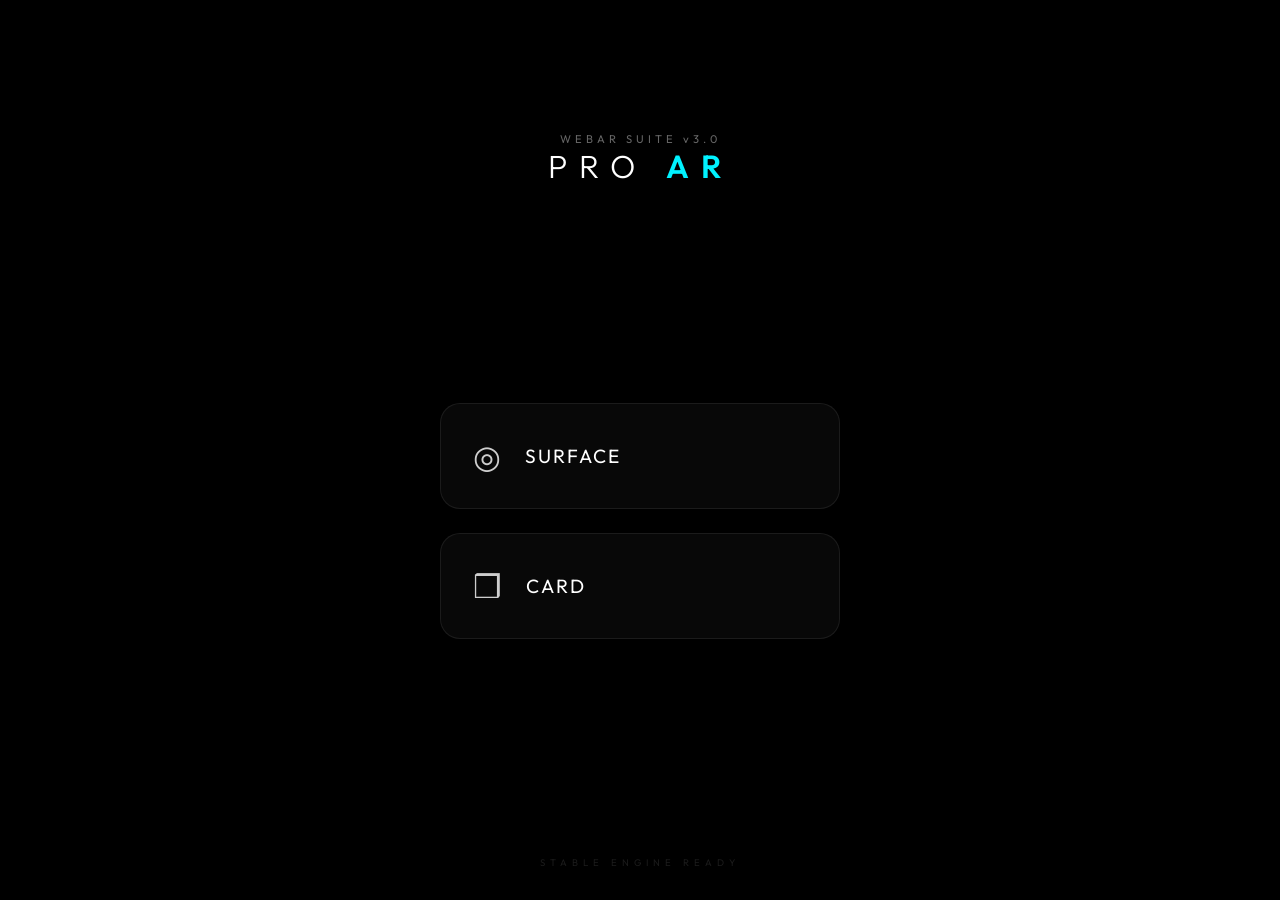
<file: index.html>
<!DOCTYPE html>
<html lang="en">
<head>
    <meta charset="UTF-8">
    <meta name="viewport" content="width=device-width, initial-scale=1.0">
    <title>WebAR - Minimal Pro</title>
    <link rel="stylesheet" href="style.css">
    <link href="https://fonts.googleapis.com/css2?family=Outfit:wght@300;400;600&display=swap" rel="stylesheet">
</head>
<body>
    <div id="overlay">
        <header>
            <p>WEBAR SUITE v3.0</p>
            <h1>PRO <span class="accent">AR</span></h1>
        </header>

        <div class="hub-layout">
            <div class="mode-card" onclick="location.href='surface-pro.html'">
                <div class="icon">◎</div>
                <div class="card-content">
                    <h3>SURFACE</h3>
                </div>
            </div>

            <div class="mode-card" onclick="location.href='card-tracking.html'">
                <div class="icon">❒</div>
                <div class="card-content">
                    <h3>CARD</h3>
                </div>
            </div>
        </div>

        <footer style="text-align: center; opacity: 0.1; font-size: 0.6rem; letter-spacing: 5px;">
            STABLE ENGINE READY
        </footer>
    </div>

    <!-- Hidden background app container -->
    <div id="app" class="hidden"></div>
</body>
</html>
</file>
<file: style.css>
:root {
    --primary: #00f2ff;
    --accent: #7000ff;
    --bg-dark: #000000;
    --glass: rgba(255, 255, 255, 0.03);
    --glass-border: rgba(255, 255, 255, 0.08);
    --text: #ffffff;
    --font-outfit: 'Outfit', sans-serif;
}

* {
    margin: 0;
    padding: 0;
    box-sizing: border-box;
    -webkit-tap-highlight-color: transparent;
}

body, html {
    width: 100%;
    height: 100%;
    overflow: hidden;
    background-color: var(--bg-dark);
    color: var(--text);
    font-family: var(--font-outfit);
}

/* Allow AR camera feed to show through */
.ar-mode, .ar-mode body {
    background-color: transparent !important;
}

#container video {
    position: absolute;
    top: 0;
    left: 0;
    width: 100%;
    height: 100%;
    object-fit: cover;
    z-index: 1;
}

#container canvas {
    z-index: 10;
}

#overlay {
    position: absolute;
    inset: 0;
    z-index: 100;
    display: flex;
    flex-direction: column;
    padding: 2rem;
    pointer-events: none;
}

header {
    text-align: center;
    margin-top: 10vh;
}

h1 {
    font-size: 2rem;
    font-weight: 300;
    letter-spacing: 12px;
    text-transform: uppercase;
}

.accent {
    color: var(--primary);
    font-weight: 600;
}

header p {
    font-size: 0.7rem;
    letter-spacing: 4px;
    opacity: 0.4;
    margin-top: 10px;
}

.hub-layout {
    display: flex;
    flex-direction: column;
    gap: 1.5rem;
    margin: auto;
    width: 100%;
    max-width: 400px;
    pointer-events: auto;
}

.mode-card {
    background: var(--glass);
    border: 1px solid var(--glass-border);
    backdrop-filter: blur(20px);
    -webkit-backdrop-filter: blur(20px);
    border-radius: 20px;
    padding: 2rem;
    cursor: pointer;
    transition: all 0.4s ease;
    display: flex;
    align-items: center;
    gap: 1.5rem;
}

.mode-card:hover {
    background: rgba(255, 255, 255, 0.06);
    border-color: var(--primary);
}

.mode-card h3 {
    font-size: 1.2rem;
    font-weight: 400;
    letter-spacing: 2px;
}

.mode-card .icon {
    font-size: 2rem;
    opacity: 0.8;
}

.premium-btn {
    background: white;
    color: black;
    border: none;
    padding: 1rem 2rem;
    border-radius: 5px;
    font-size: 0.8rem;
    font-weight: 600;
    letter-spacing: 2px;
    text-transform: uppercase;
    cursor: pointer;
    transition: all 0.3s ease;
}

.exit-btn {
    position: absolute;
    bottom: 40px;
    left: 50%;
    transform: translateX(-50%);
    color: white;
    text-decoration: none;
    font-size: 0.7rem;
    letter-spacing: 4px;
    opacity: 0.3;
    pointer-events: auto;
    transition: opacity 0.3s ease;
}

.exit-btn:hover {
    opacity: 1;
}

.panel {
    background: var(--glass);
    border: 1px solid var(--glass-border);
    backdrop-filter: blur(10px);
    border-radius: 15px;
    padding: 2rem;
    text-align: center;
    max-width: 320px;
    align-self: center;
    pointer-events: auto;
}

.loader-ring {
    width: 24px;
    height: 24px;
    border: 1.5px solid rgba(255, 255, 255, 0.1);
    border-top-color: var(--primary);
    border-radius: 50%;
    margin: 0 auto 1rem;
    animation: spin 1s linear infinite;
}

@keyframes spin { to { transform: rotate(360deg); } }

/* Minimal Status Indicators */
#system-status {
    position: absolute;
    top: 30px;
    right: 30px;
    font-size: 0.6rem;
    letter-spacing: 2px;
    display: flex;
    align-items: center;
    gap: 10px;
}

.status-dot {
    width: 6px;
    height: 6px;
    background: #ff4b4b;
    border-radius: 50%;
    box-shadow: 0 0 10px rgba(255,75,75,0.5);
}

.status-dot.active {
    background: var(--primary);
    box-shadow: 0 0 10px var(--primary);
}

.hidden { display: none !important; }

@media (max-width: 600px) {
    #overlay { padding: 1.5rem; }
    h1 { font-size: 1.5rem; letter-spacing: 8px; }
}
/* Mobile-First AR UI Extensions */
.scan-guideline {
    position: absolute;
    top: 50%;
    left: 50%;
    transform: translate(-50%, -50%);
    width: 280px;
    height: 180px;
    border: 2px solid rgba(0, 242, 255, 0.3);
    border-radius: 20px;
    pointer-events: none;
    z-index: 50;
}

.scan-guideline::after {
    content: '';
    position: absolute;
    top: -10px; left: -10px; right: -10px; bottom: -10px;
    border: 2px solid var(--primary);
    border-radius: 25px;
    mask-image: linear-gradient(to bottom, black 20px, transparent 20px, transparent calc(100% - 20px), black calc(100% - 20px)),
                linear-gradient(to right, black 20px, transparent 20px, transparent calc(100% - 20px), black calc(100% - 20px));
    -webkit-mask-image: linear-gradient(to bottom, black 20px, transparent 20px, transparent calc(100% - 20px), black calc(100% - 20px)),
                        linear-gradient(to right, black 20px, transparent 20px, transparent calc(100% - 20px), black calc(100% - 20px));
    animation: cornerPulse 2s infinite alternate;
}

@keyframes cornerPulse {
    from { opacity: 0.2; transform: translate(-50%, -50%) scale(0.98); }
    to { opacity: 0.6; transform: translate(-50%, -50%) scale(1.02); }
}

/* Edge Lock Feedback */
.edge-lock-active {
    border-color: var(--primary) !important;
    box-shadow: 0 0 20px var(--primary);
    animation: edgeGlow 1.5s infinite alternate;
}

@keyframes edgeGlow {
    from { box-shadow: 0 0 10px var(--primary); }
    to { box-shadow: 0 0 30px var(--primary); }
}

#mobile-instruction {
    position: absolute;
    top: 75%;
    left: 50%;
    transform: translateX(-50%);
    width: 80%;
    text-align: center;
    font-size: 0.9rem;
    color: white;
    background: rgba(0, 0, 0, 0.6);
    padding: 10px 20px;
    border-radius: 15px;
    backdrop-filter: blur(5px);
    z-index: 60;
    pointer-events: none;
}

/* Tracking Stats Overlay */
#tracking-stats {
    background: rgba(0, 242, 255, 0.1) !important;
    border: 1px solid var(--primary) !important;
    box-shadow: 0 0 15px rgba(0, 242, 255, 0.3);
}

.ar-ready-text {
    color: var(--primary) !important;
    text-shadow: 0 0 8px rgba(0, 242, 255, 0.6);
}

/* Simplify Exit for Mobile */
.exit-btn {
    bottom: 25px;
    padding: 12px 25px;
    font-size: 0.8rem;
    opacity: 0.8;
}

@media (max-width: 480px) {
    h1 { font-size: 1.8rem; letter-spacing: 2px; }
    header p { font-size: 0.8rem; }
    .panel { width: 90%; padding: 1.5rem; }
    .scan-guideline { width: 220px; height: 140px; }
}
</file>
